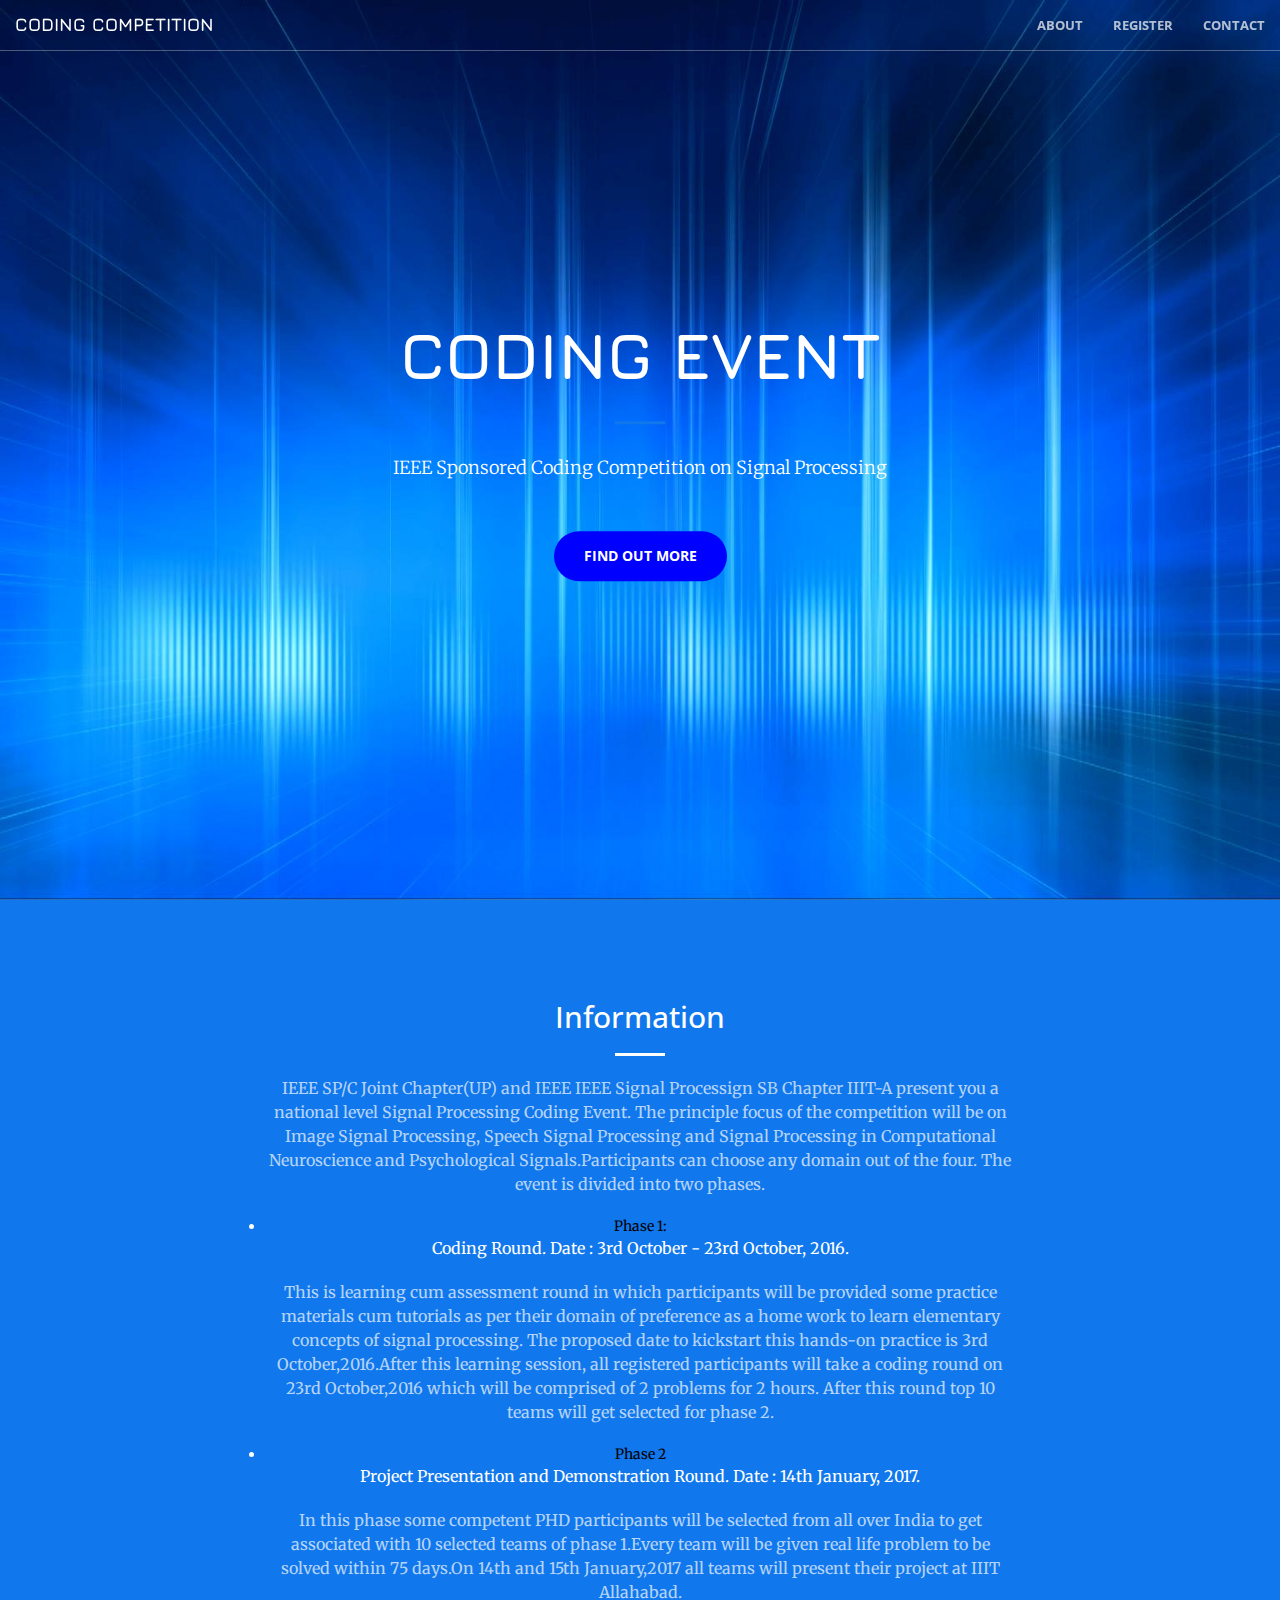
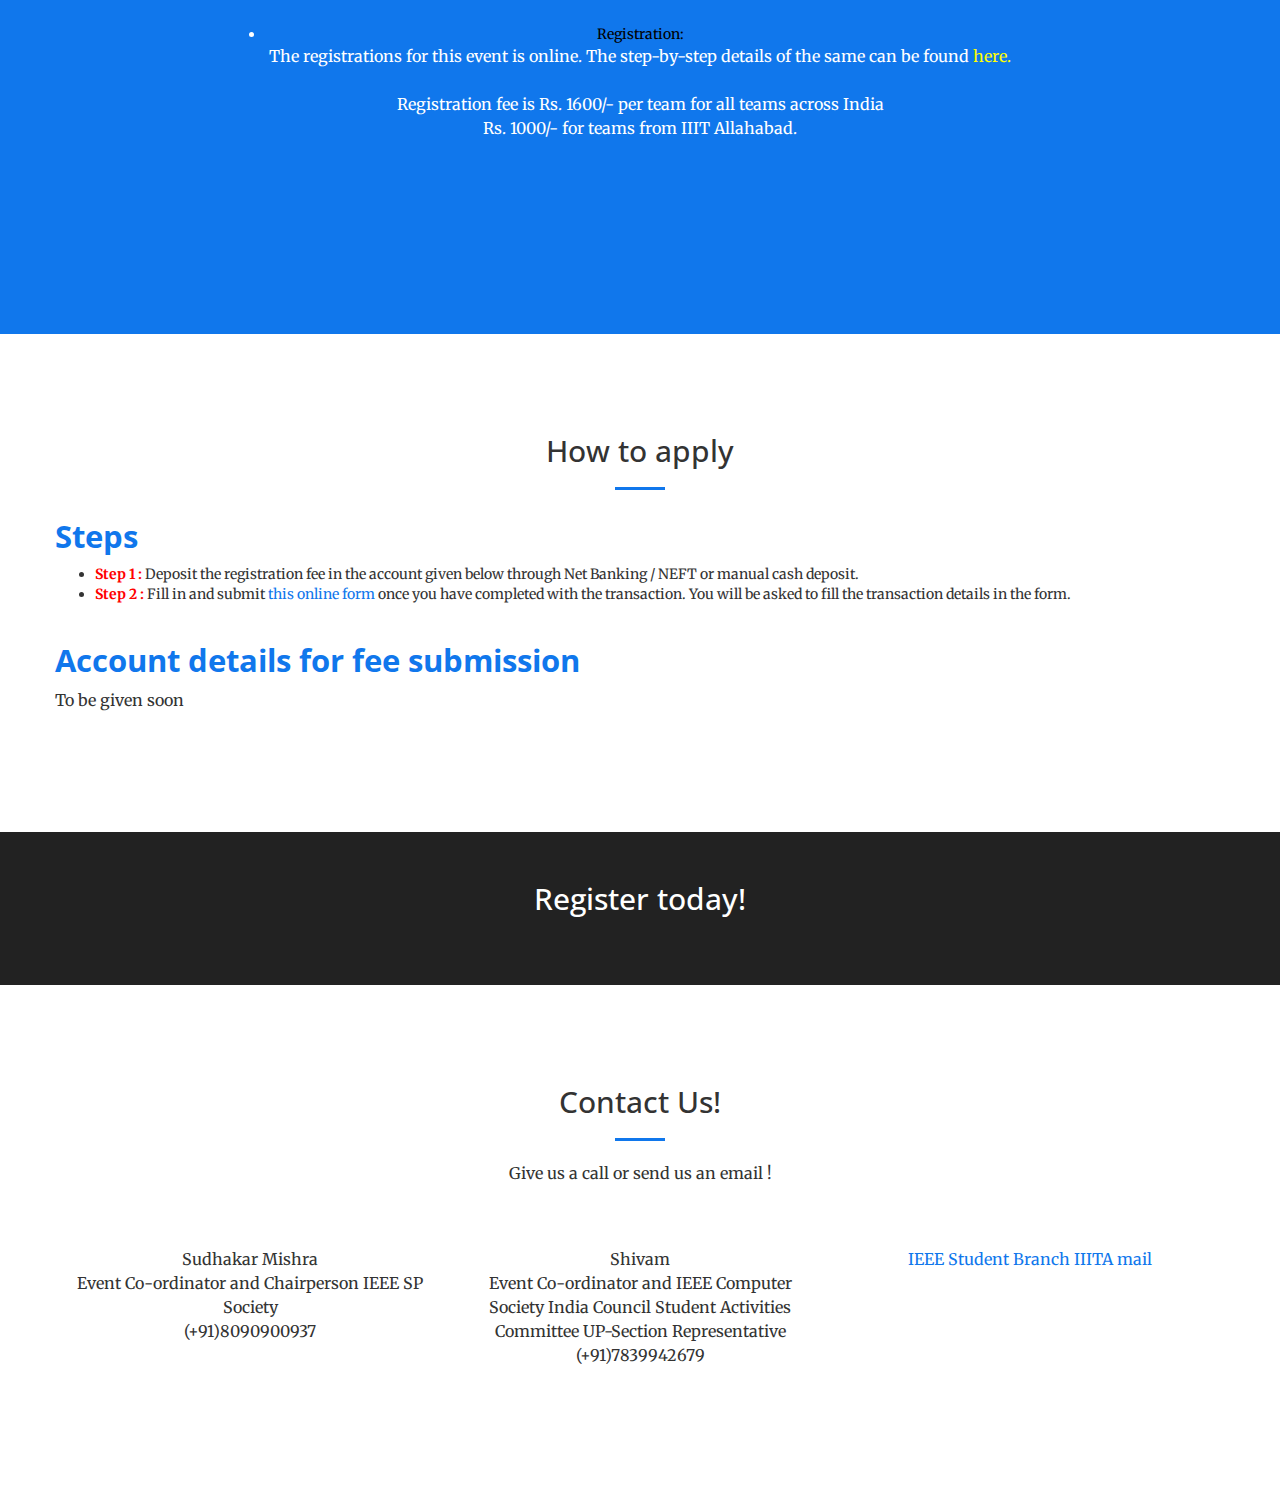
<file: Synergy/index.html>
<!DOCTYPE html>
<html lang="en">

<head>

    <meta charset="utf-8">
    <meta http-equiv="X-UA-Compatible" content="IE=edge">
    <meta name="viewport" content="width=device-width, initial-scale=1">
    <meta name="description" content="">
    <meta name="author" content="">

    <title>IEEE SPC Coding Event</title>

    <!-- Bootstrap Core CSS -->
    <link rel="stylesheet" href="css/bootstrap.min.css" type="text/css">

    <!-- Custom Fonts -->
    <link href='https://fonts.googleapis.com/css?family=Open+Sans:300italic,400italic,600italic,700italic,800italic,400,300,600,700,800' rel='stylesheet' type='text/css'>
    <link href='https://fonts.googleapis.com/css?family=Merriweather:400,300,300italic,400italic,700,700italic,900,900italic' rel='stylesheet' type='text/css'>
    <link rel="stylesheet" href="font-awesome/css/font-awesome.min.css" type="text/css">
    <link href='https://fonts.googleapis.com/css?family=Jura:500' rel='stylesheet' type='text/css'>

    <!-- Plugin CSS -->
    <link rel="stylesheet" href="css/magnific-popup.css" type="text/css">

    <!-- Custom CSS -->
    <link rel="stylesheet" href="css/creative.css" type="text/css">

   

</head>

<body id="page-top">

    <nav id="mainNav" class="navbar navbar-default navbar-fixed-top">
        <div class="container-fluid">
            
            <div class="navbar-header">
                <button type="button" class="navbar-toggle collapsed" data-toggle="collapse" data-target="#bs-example-navbar-collapse-1">
                    <span class="sr-only">Toggle navigation</span>
                    <span class="icon-bar"></span>
                    <span class="icon-bar"></span>
                    <span class="icon-bar"></span>
                </button>
                <a class="navbar-brand page-scroll" href="#page-top" style="font-family:'Jura',sans-serif;">Coding Competition</a>
            </div>

            <!-- Collect the nav links, forms, and other content for toggling -->
            <div class="collapse navbar-collapse" id="bs-example-navbar-collapse-1">
                <ul class="nav navbar-nav navbar-right">
                    <li>
                        <a class="page-scroll" href="#about">About</a>
                    </li>
                   <!-- <li>
                        <a class="page-scroll" href="#portfolio">Gallery</a>
                    </li>-->
                    <li>
                        <a class="page-scroll" href="#services">Register</a>
                    </li>

                    <li>
                        <a class="page-scroll" href="#contact">Contact</a>
                    </li>

                </ul>
            </div>
            <!-- /.navbar-collapse -->
        </div>
        <!-- /.container-fluid -->
    </nav>

    <header>
        <div class="header-content">
            <div class="header-content-inner">
                <h1 style="font-family:'Jura',sans-serif;">Coding Event</h1>
                <hr>
                <p style="color:white">IEEE Sponsored Coding Competition on Signal Processing</p>
                <a href="#about" class="btn btn-primary btn-xl page-scroll" style="background-color:#0000ff	;">Find Out More</a>
            </div>
        </div>
    </header>

    <section class="bg-primary" id="about">
        <div class="container">
            <div class="row">
                <div class="col-lg-8 col-lg-offset-2 text-center">
                    <h2 class="section-heading">Information</h2>
                    <hr class="light">
                    <p class="text-faded">IEEE SP/C Joint Chapter(UP) and IEEE IEEE Signal Processign SB Chapter IIIT-A present you a national level Signal Processing Coding Event. The principle focus of the competition will be on Image Signal Processing, Speech Signal Processing and Signal Processing in Computational Neuroscience and Psychological Signals.Participants can choose any domain out of the four. The event is divided into two phases. 
                      
                      <li><font color="black">Phase 1:</font>
                    <p>Coding Round. Date : 3rd October - 23rd October, 2016. <p class="text-faded">This is learning cum assessment round in which participants will be provided some practice materials cum tutorials as per their domain of preference as a home work to learn elementary concepts of signal processing. The proposed date to kickstart this hands-on practice is 3rd October,2016.After this learning session, all registered participants will take a coding round on 23rd October,2016 which will be comprised of 2 problems for 2 hours. After this round top 10 teams will get selected for phase 2. </p>
					<li><font color="black">Phase 2</font><p>Project Presentation and Demonstration Round. Date : 14th January, 2017.</p>
<p class="text-faded">In this phase some competent PHD participants will be selected from all over India to get associated with 10 selected teams of phase 1.Every team will be given real life problem to be solved within 75 days.On 14th and 15th January,2017 all teams will present their project at IIIT Allahabad. </p></li>
         
 <li><font color="black">Registration:</font><p>The registrations for this event is online. The step-by-step details of the same can be found <a class="page-scroll" href="#services" style="color:yellow"> here.</a> <br/><br/>Registration fee is Rs. 1600/- per team for all teams across India<br/> Rs. 1000/- for teams from IIIT Allahabad. <br/><br/>
          </p></li> </p>
                    <a href="#services" class="page-scroll btn btn-default btn-xl sr-button">Register now!!</a>
                </div>
            </div>
        </div>
    </section>




<!-- <section class="no-padding" id="portfolio">
        <div class="container-fluid">
            <div class="row no-gutter popup-gallery">
                <div class="col-lg-4 col-sm-6">
                    <a href="img/portfolio/fullsize/1.jpg" class="portfolio-box">
                        <img src="img/portfolio/thumbnails/1.jpg" class="img-responsive" alt="">
                        <div class="portfolio-box-caption">
                            <div class="portfolio-box-caption-content">
                                <div class="project-category text-faded">
					IEEE SB
                                </div>
                                <div class="project-name">
                                    
                                </div>
                            </div>
                        </div>
                    </a>
                </div>
                <div class="col-lg-4 col-sm-6">
                    <a href="img/portfolio/fullsize/2.jpg" class="portfolio-box">
                        <img src="img/portfolio/thumbnails/2.jpg" class="img-responsive" alt="">
                        <div class="portfolio-box-caption">
                            <div class="portfolio-box-caption-content">
                                <div class="project-category text-faded">
                                   IEEE SB
                                </div>
                                <div class="project-name">
                                    
                                </div>
                            </div>
                        </div>
                    </a>
                </div>
                <div class="col-lg-4 col-sm-6">
                    <a href="img/portfolio/fullsize/3.jpg" class="portfolio-box">
                        <img src="img/portfolio/thumbnails/3.jpg" class="img-responsive" alt="">
                        <div class="portfolio-box-caption">
                            <div class="portfolio-box-caption-content">
                                <div class="project-category text-faded">
                                    IEEE SB
                                </div>
                                <div class="project-name">
                                    
                                </div>
                            </div>
                        </div>
                    </a>
                </div>
                <div class="col-lg-4 col-sm-6">
                    <a href="img/portfolio/fullsize/4.jpg" class="portfolio-box">
                        <img src="img/portfolio/thumbnails/4.jpg" class="img-responsive" alt="">
                        <div class="portfolio-box-caption">
                            <div class="portfolio-box-caption-content">
                                <div class="project-category text-faded">
                                    IEEE SB
                                </div>
                                <div class="project-name">
                                   
                                </div>
                            </div>
                        </div>
                    </a>
                </div>
                <div class="col-lg-4 col-sm-6">
                    <a href="img/portfolio/fullsize/5.jpg" class="portfolio-box">
                        <img src="img/portfolio/thumbnails/5.jpg" class="img-responsive" alt="">
                        <div class="portfolio-box-caption">
                            <div class="portfolio-box-caption-content">
                                <div class="project-category text-faded">
IEEE SB
                                </div>
                                <div class="project-name">
                                    
                                </div>
                            </div>
                        </div>
                    </a>
                </div>
                <div class="col-lg-4 col-sm-6">
                    <a href="img/portfolio/fullsize/6.jpg" class="portfolio-box">
                        <img src="img/portfolio/thumbnails/6.jpg" class="img-responsive" alt="">
                        <div class="portfolio-box-caption">
                            <div class="portfolio-box-caption-content">
                                <div class="project-category text-faded">
                                    IEEE SB
                                </div>
                                <div class="project-name">
                                  
                                </div>
                            </div>
                        </div>
                    </a>
                </div>
            </div>
        </div>
    </section>

-->



    <section id="services">
        <div class="container">
            <div class="row">
                <div class="col-lg-12 text-center">
                    <h2 class="section-heading">How to apply</h2>
                    <hr class="primary">
                </div>
            </div>
        </div>
        <div class="container">


<div class="row">

    <div>
         <h5 style="color:#1077ec; font-size:2.2em;"><b>Steps</b></b></b></h5>
         <ul>
            <li><font color="red"><b>Step 1 :</b></font> Deposit the registration fee in the account given below through Net Banking / NEFT or manual cash deposit.</li>
            <li><font color="red"><b>Step 2 : </b></font>Fill in and submit <a href="" target="_blank">this online form </a>once you have completed with the transaction. You will be asked to fill the transaction details in the form.</li>
         </ul>
    </div>
    <br/>
  <div>
        <h5 style="color:#1077ec; font-size:2.2em;"><b>Account details for fee submission</b></b></b></h5>

            <p>
           To be given soon</p>


            
    </div>

</div>



        </div>
    </section>


    <aside class="bg-dark">
        <div class="container text-center">
            <div class="call-to-action">
                <h2>Register today!</h2>

            </div>
        </div>
    </aside>

    <section id="contact">
        <div class="container">
            <div class="row">
                <div class="col-lg-8 col-lg-offset-2 text-center">
                    <h2 class="section-heading">Contact Us!</h2>
                    <hr class="primary">
                    <p> Give us a call or send us an email !</p>
                </div>
                <div class="col-lg-4  text-center">
                    <i class="fa fa-phone fa-3x sr-contact"></i>
                    <p>
                    Sudhakar Mishra</br>
                    Event Co-ordinator and Chairperson IEEE SP Society </br>
                   (+91)8090900937</p>
                </div>
                <div class="col-lg-4 text-center">
                    <i class="fa fa-phone fa-3x sr-contact"></i>
                    <p>
                    Shivam</br>
                     Event Co-ordinator and IEEE Computer Society India Council Student Activities Committee UP-Section Representative</br>
                    (+91)7839942679</p>
                </div>
                <div class="col-lg-4 text-center">
                    <i class="fa fa-envelope-o fa-3x sr-contact"></i>
                    <p><a href="mailto:ieee.sb@iiita.ac.in ">IEEE Student Branch IIITA mail</a></p>
                </div>
            </div>
        </div>
    </section>

    <!-- jQuery -->
    <script src="js/jquery.js"></script>

    <!-- Bootstrap Core JavaScript -->
    <script src="js/bootstrap.min.js"></script>

    <!-- Plugin JavaScript -->
    <script src="js/scrollreveal.min.js"></script>
    <script src="js/jquery.easing.min.js"></script>
    <script src="js/jquery.fittext.js"></script>
    <script src="js/jquery.magnific-popup.min.js"></script>

    <!-- Custom Theme JavaScript -->
    <script src="js/creative.js"></script>

</body>

</html>
</file>
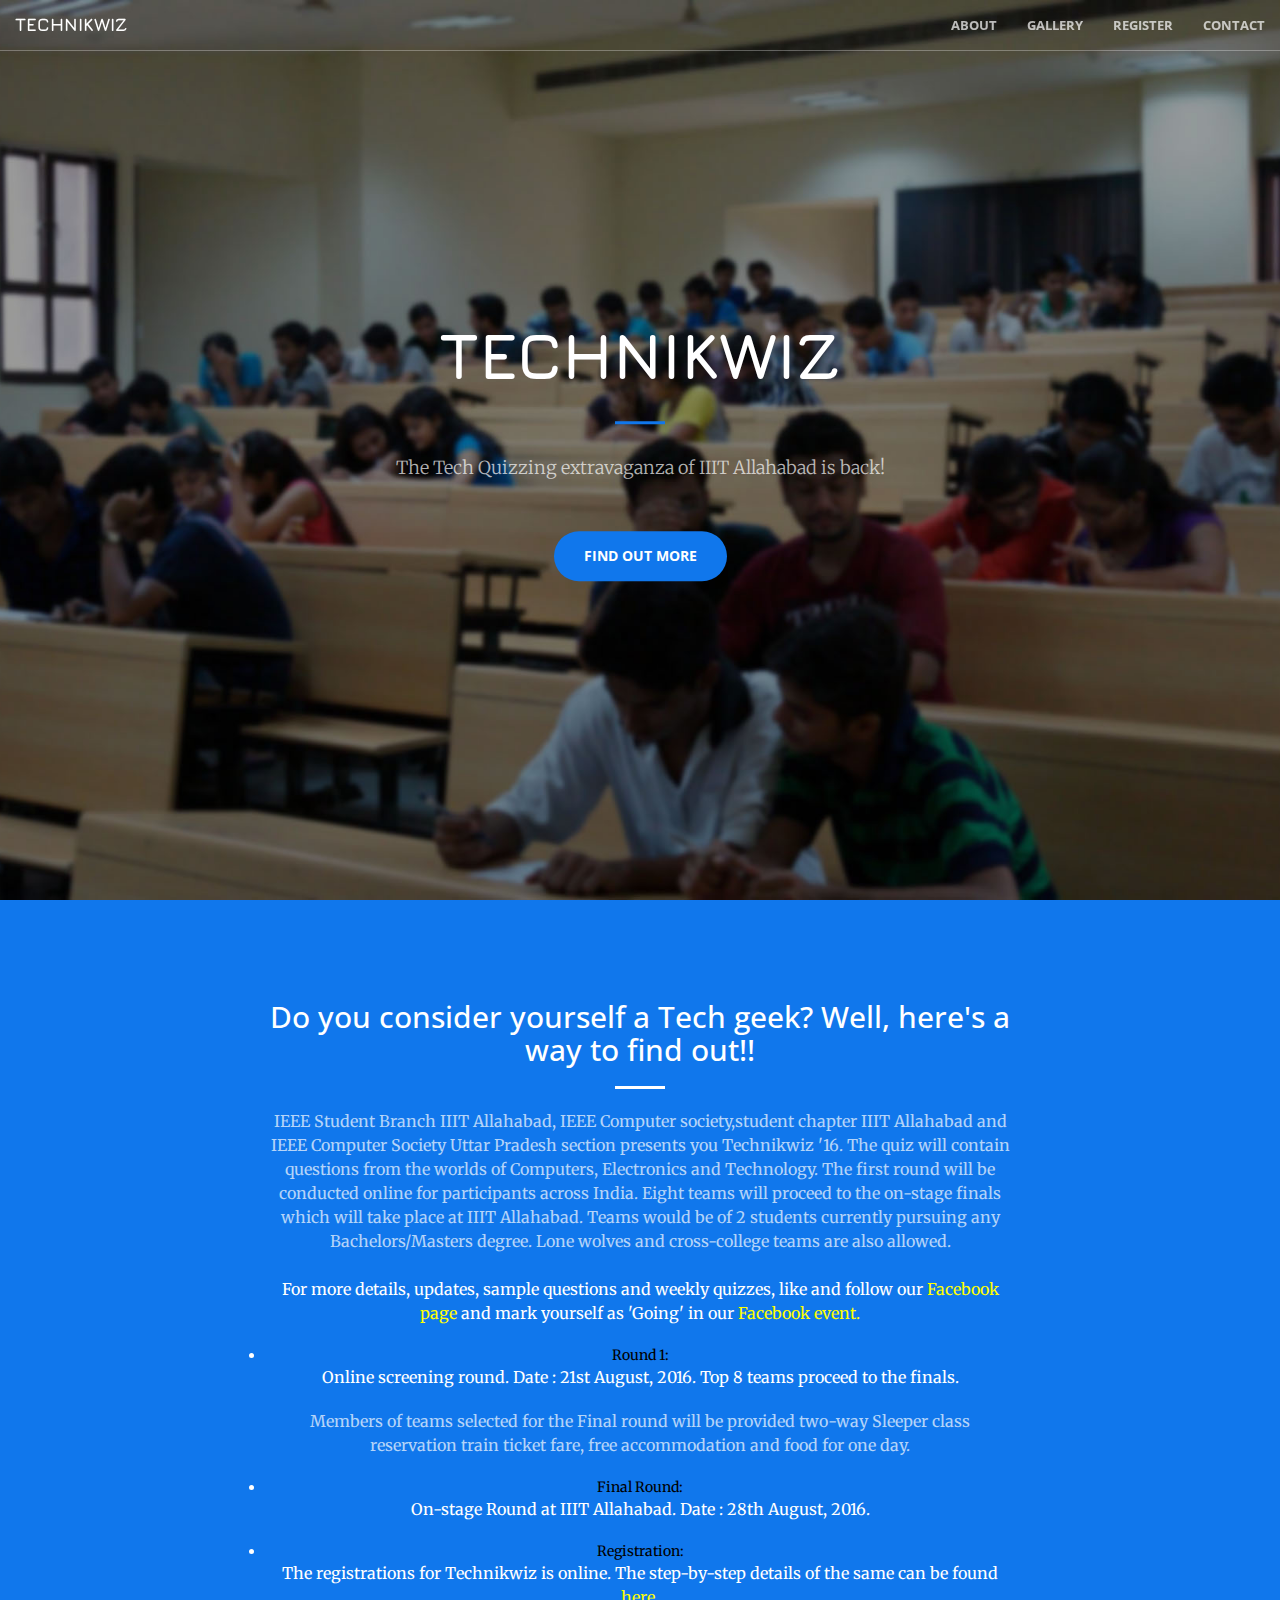
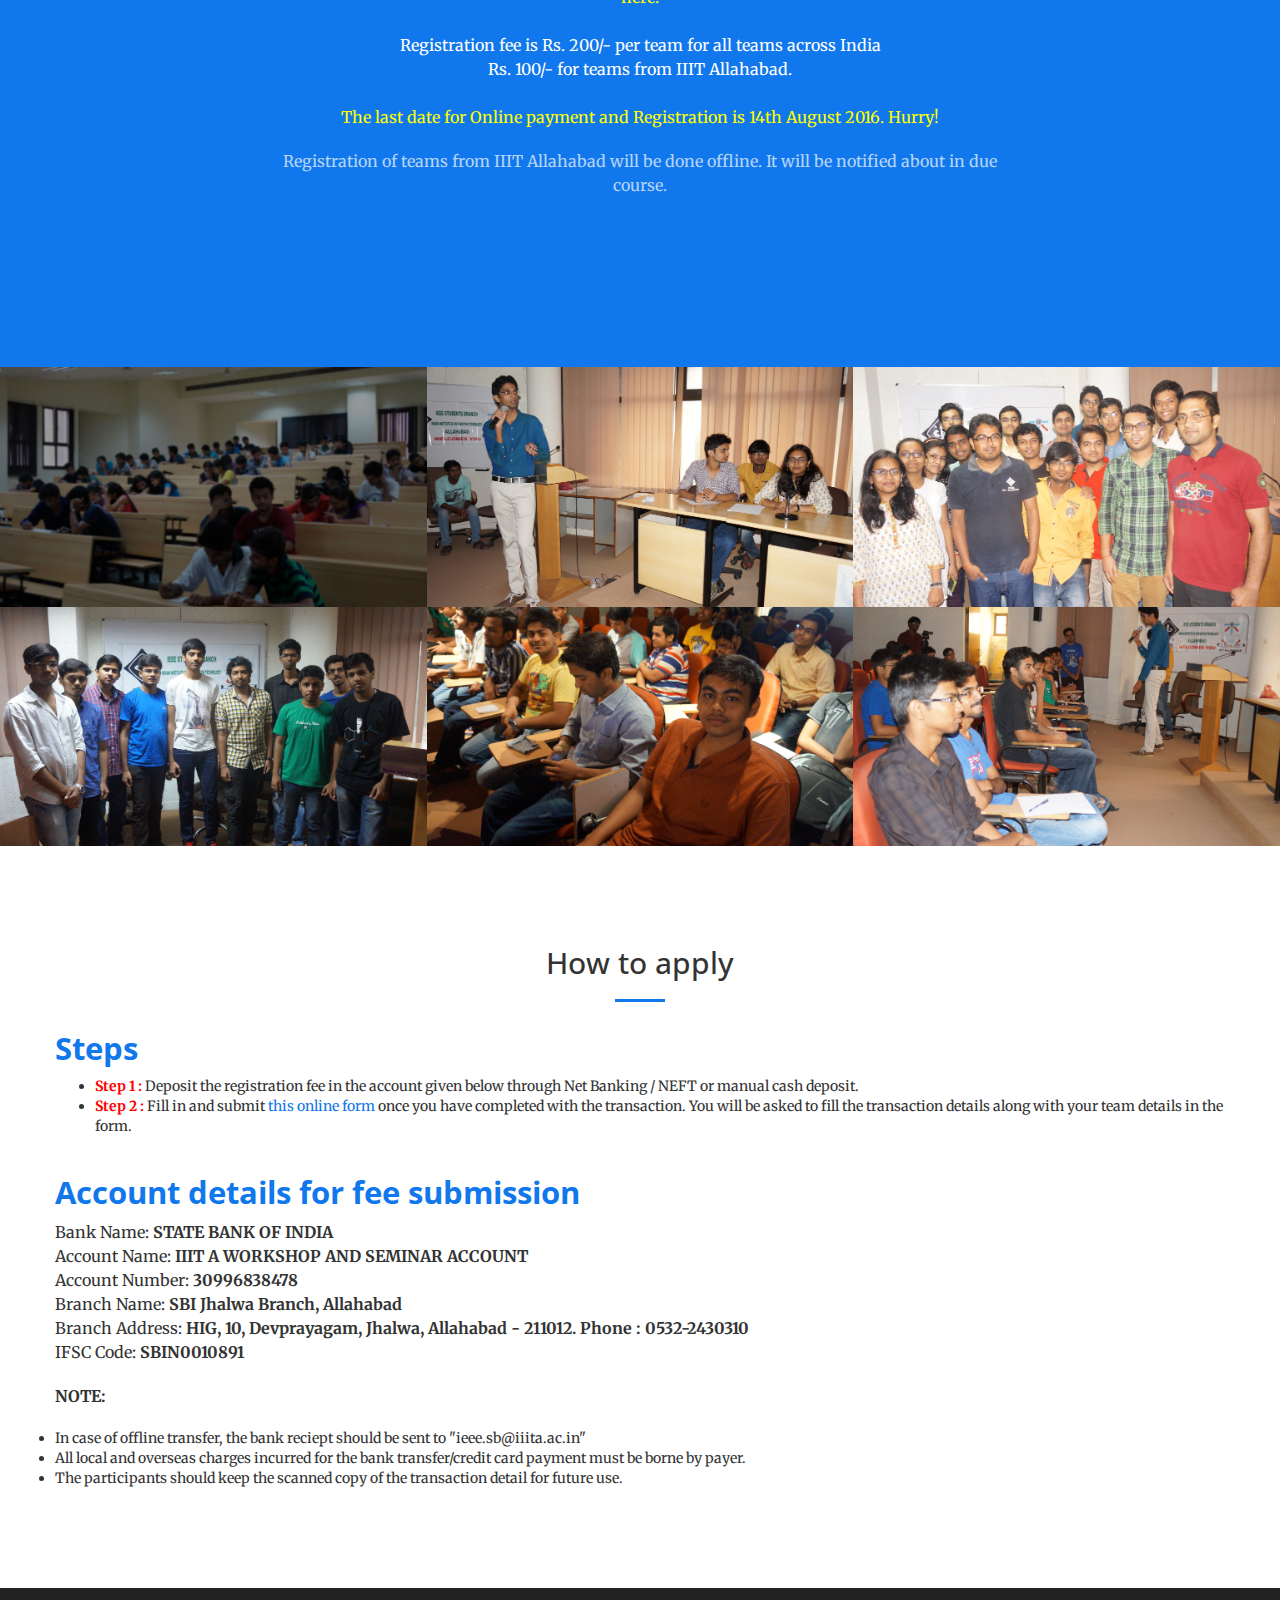
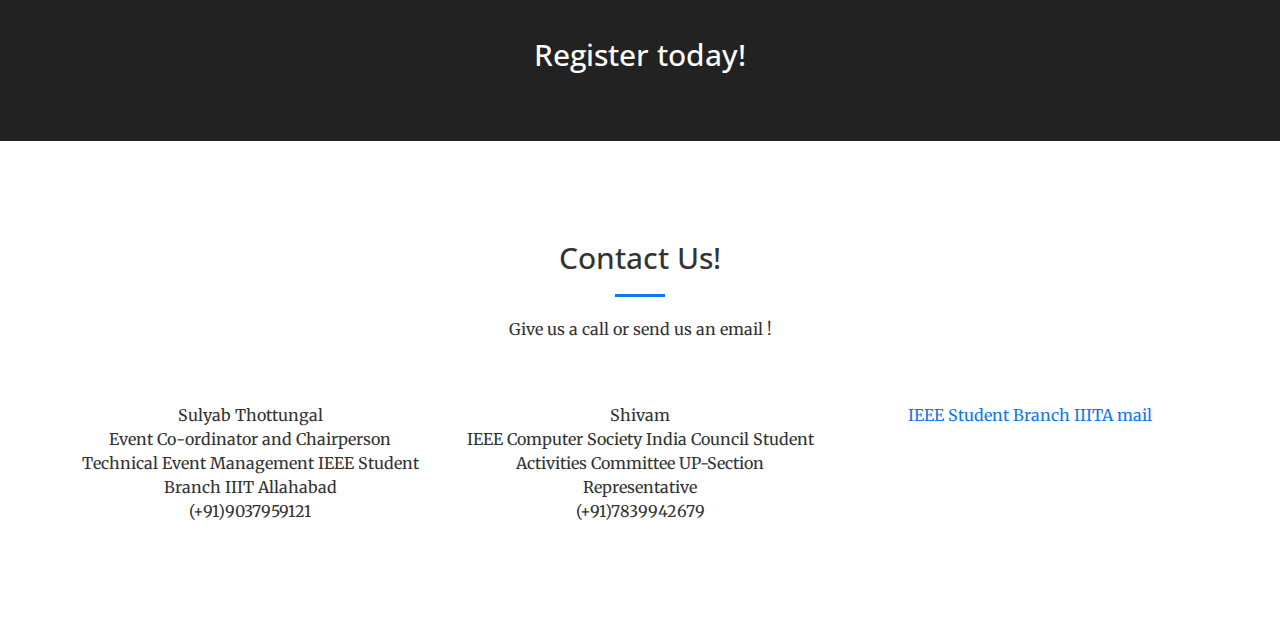
<file: IEEE/Technikwiz2016/index.html>
<!DOCTYPE html>
<html lang="en">

<head>

    <meta charset="utf-8">
    <meta http-equiv="X-UA-Compatible" content="IE=edge">
    <meta name="viewport" content="width=device-width, initial-scale=1">
    <meta name="description" content="">
    <meta name="author" content="">

    <title>Technikwiz '16</title>

    <!-- Bootstrap Core CSS -->
    <link rel="stylesheet" href="css/bootstrap.min.css" type="text/css">

    <!-- Custom Fonts -->
    <link href='https://fonts.googleapis.com/css?family=Open+Sans:300italic,400italic,600italic,700italic,800italic,400,300,600,700,800' rel='stylesheet' type='text/css'>
    <link href='https://fonts.googleapis.com/css?family=Merriweather:400,300,300italic,400italic,700,700italic,900,900italic' rel='stylesheet' type='text/css'>
    <link rel="stylesheet" href="font-awesome/css/font-awesome.min.css" type="text/css">
    <link href='https://fonts.googleapis.com/css?family=Jura:500' rel='stylesheet' type='text/css'>

    <!-- Plugin CSS -->
    <link rel="stylesheet" href="css/magnific-popup.css" type="text/css">

    <!-- Custom CSS -->
    <link rel="stylesheet" href="css/creative.css" type="text/css">

    <!-- HTML5 Shim and Respond.js IE8 support of HTML5 elements and media queries -->
    <!-- WARNING: Respond.js doesn't work if you view the page via file:// -->
    <!--[if lt IE 9]>
        <script src="https://oss.maxcdn.com/libs/html5shiv/3.7.0/html5shiv.js"></script>
        <script src="https://oss.maxcdn.com/libs/respond.js/1.4.2/respond.min.js"></script>
    <![endif]-->

</head>

<body id="page-top">

    <nav id="mainNav" class="navbar navbar-default navbar-fixed-top">
        <div class="container-fluid">
            <!-- Brand and toggle get grouped for better mobile display -->
            <div class="navbar-header">
                <button type="button" class="navbar-toggle collapsed" data-toggle="collapse" data-target="#bs-example-navbar-collapse-1">
                    <span class="sr-only">Toggle navigation</span>
                    <span class="icon-bar"></span>
                    <span class="icon-bar"></span>
                    <span class="icon-bar"></span>
                </button>
                <a class="navbar-brand page-scroll" href="#page-top" style="font-family:'Jura',sans-serif;">Technikwiz</a>
            </div>

            <!-- Collect the nav links, forms, and other content for toggling -->
            <div class="collapse navbar-collapse" id="bs-example-navbar-collapse-1">
                <ul class="nav navbar-nav navbar-right">
                    <li>
                        <a class="page-scroll" href="#about">About</a>
                    </li>
                    <li>
                        <a class="page-scroll" href="#portfolio">Gallery</a>
                    </li>
                    <li>
                        <a class="page-scroll" href="#services">Register</a>
                    </li>

                    <li>
                        <a class="page-scroll" href="#contact">Contact</a>
                    </li>

                </ul>
            </div>
            <!-- /.navbar-collapse -->
        </div>
        <!-- /.container-fluid -->
    </nav>

    <header>
        <div class="header-content">
            <div class="header-content-inner">
                <h1 style="font-family:'Jura',sans-serif;">Technikwiz</h1>
                <hr>
                <p>The Tech Quizzing extravaganza of IIIT Allahabad is back!</p>
                <a href="#about" class="btn btn-primary btn-xl page-scroll">Find Out More</a>
            </div>
        </div>
    </header>

    <section class="bg-primary" id="about">
        <div class="container">
            <div class="row">
                <div class="col-lg-8 col-lg-offset-2 text-center">
                    <h2 class="section-heading">Do you consider yourself a Tech geek? Well, here's a way to find out!!</h2>
                    <hr class="light">
                    <p class="text-faded">IEEE Student Branch IIIT Allahabad, IEEE Computer society,student chapter IIIT Allahabad and IEEE Computer Society Uttar Pradesh section presents you Technikwiz '16. The quiz will contain questions from the worlds of Computers, Electronics and Technology. The first round will be conducted online for participants across India. Eight teams will proceed to the on-stage finals which will take place at IIIT Allahabad. Teams would be of 2 students currently pursuing any Bachelors/Masters degree. Lone wolves and cross-college teams are also allowed.
                      <br/><br/><font color="white">For more details, updates, sample questions and weekly quizzes, like and follow our <a href = "https://www.facebook.com/technikwiz/" target="_blank" style="color:yellow">Facebook page</a> and mark yourself as 'Going' in our <a href="https://www.facebook.com/events/632667963560018" target="_blank" style="color:yellow">Facebook event.</a></font>
                      <li><font color="black">Round 1:</font>
                    <p>Online screening round. Date : 21st August, 2016. Top 8 teams proceed to the finals.<p class="text-faded">Members of teams selected for the Final round will be provided two-way Sleeper class reservation train ticket fare, free accommodation and food for one day.</p>
					<li><font color="black">Final Round:</font><p>On-stage Round at IIIT Allahabad. Date : 28th August, 2016.</p></li>
          <li><font color="black">Registration:</font><p>The registrations for Technikwiz is online. The step-by-step details of the same can be found <a class="page-scroll" href="#services" style="color:yellow"> here.</a> <br/><br/>Registration fee is Rs. 200/- per team for all teams across India<br/> Rs. 100/- for teams from IIIT Allahabad. <br/><br/><font color="yellow">The last date for Online payment and Registration is 14th August 2016. Hurry!</font></p></li><p class="text-faded"> Registration of teams from IIIT Allahabad will be done offline. It will be notified about in due course.
          </p></li> </p>
                    <a href="#services" class="page-scroll btn btn-default btn-xl sr-button">Register now!!</a>
                </div>
            </div>
        </div>
    </section>




 <section class="no-padding" id="portfolio">
        <div class="container-fluid">
            <div class="row no-gutter popup-gallery">
                <div class="col-lg-4 col-sm-6">
                    <a href="img/portfolio/fullsize/1.jpg" class="portfolio-box">
                        <img src="img/portfolio/thumbnails/1.jpg" class="img-responsive" alt="">
                        <div class="portfolio-box-caption">
                            <div class="portfolio-box-caption-content">
                                <div class="project-category text-faded">
                                   Technikwiz
                                </div>
                                <div class="project-name">
                                    2015
                                </div>
                            </div>
                        </div>
                    </a>
                </div>
                <div class="col-lg-4 col-sm-6">
                    <a href="img/portfolio/fullsize/2.jpg" class="portfolio-box">
                        <img src="img/portfolio/thumbnails/2.jpg" class="img-responsive" alt="">
                        <div class="portfolio-box-caption">
                            <div class="portfolio-box-caption-content">
                                <div class="project-category text-faded">
                                    Technikwiz
                                </div>
                                <div class="project-name">
                                    2015
                                </div>
                            </div>
                        </div>
                    </a>
                </div>
                <div class="col-lg-4 col-sm-6">
                    <a href="img/portfolio/fullsize/3.jpg" class="portfolio-box">
                        <img src="img/portfolio/thumbnails/3.jpg" class="img-responsive" alt="">
                        <div class="portfolio-box-caption">
                            <div class="portfolio-box-caption-content">
                                <div class="project-category text-faded">
                                    Technikwiz
                                </div>
                                <div class="project-name">
                                    2015
                                </div>
                            </div>
                        </div>
                    </a>
                </div>
                <div class="col-lg-4 col-sm-6">
                    <a href="img/portfolio/fullsize/4.jpg" class="portfolio-box">
                        <img src="img/portfolio/thumbnails/4.jpg" class="img-responsive" alt="">
                        <div class="portfolio-box-caption">
                            <div class="portfolio-box-caption-content">
                                <div class="project-category text-faded">
                                    Technikwiz
                                </div>
                                <div class="project-name">
                                   2015
                                </div>
                            </div>
                        </div>
                    </a>
                </div>
                <div class="col-lg-4 col-sm-6">
                    <a href="img/portfolio/fullsize/5.jpg" class="portfolio-box">
                        <img src="img/portfolio/thumbnails/5.jpg" class="img-responsive" alt="">
                        <div class="portfolio-box-caption">
                            <div class="portfolio-box-caption-content">
                                <div class="project-category text-faded">
                                    Technikwiz
                                </div>
                                <div class="project-name">
                                    2015
                                </div>
                            </div>
                        </div>
                    </a>
                </div>
                <div class="col-lg-4 col-sm-6">
                    <a href="img/portfolio/fullsize/6.jpg" class="portfolio-box">
                        <img src="img/portfolio/thumbnails/6.jpg" class="img-responsive" alt="">
                        <div class="portfolio-box-caption">
                            <div class="portfolio-box-caption-content">
                                <div class="project-category text-faded">
                                    Technikwiz
                                </div>
                                <div class="project-name">
                                   2015
                                </div>
                            </div>
                        </div>
                    </a>
                </div>
            </div>
        </div>
    </section>





    <section id="services">
        <div class="container">
            <div class="row">
                <div class="col-lg-12 text-center">
                    <h2 class="section-heading">How to apply</h2>
                    <hr class="primary">
                </div>
            </div>
        </div>
        <div class="container">


<div class="row">

    <div>
         <h5 style="color:#1077ec; font-size:2.2em;"><b>Steps</b></b></b></h5>
         <ul>
            <li><font color="red"><b>Step 1 :</b></font> Deposit the registration fee in the account given below through Net Banking / NEFT or manual cash deposit.</li>
            <li><font color="red"><b>Step 2 : </b></font>Fill in and submit <a href="http://goo.gl/forms/akAXrIqcQGz3prvg2" target="_blank">this online form </a>once you have completed with the transaction. You will be asked to fill the transaction details along with your team details in the form.</li>
         </ul>
    </div>
    <br/>
  <div>
        <h5 style="color:#1077ec; font-size:2.2em;"><b>Account details for fee submission</b></b></b></h5>

            <p>
            Bank Name: <b>STATE BANK OF INDIA</b><br/>
            Account Name: <b>IIIT A WORKSHOP AND SEMINAR ACCOUNT</b><br/>
            Account Number: <b>30996838478</b><br/>
            Branch Name: <b>SBI Jhalwa Branch, Allahabad</b><br/>
            Branch Address: <b>HIG, 10, Devprayagam, Jhalwa, Allahabad - 211012. Phone : 0532-2430310</b><br/>
            IFSC Code: <b>SBIN0010891</b></p>


            <div class="textiiit" style="margin-top:10px">
            <p><b>NOTE:</b>
              <li>In case of offline transfer, the bank reciept should be sent to "ieee.sb@iiita.ac.in"</li>
              <li>All local and overseas charges incurred for the bank transfer/credit card payment must be borne by payer.</li>
              <li>The participants should keep the scanned copy of the transaction detail for future use.</li>
            </div>
    </div>

</div>



        </div>
    </section>


    <aside class="bg-dark">
        <div class="container text-center">
            <div class="call-to-action">
                <h2>Register today!</h2>

            </div>
        </div>
    </aside>

    <section id="contact">
        <div class="container">
            <div class="row">
                <div class="col-lg-8 col-lg-offset-2 text-center">
                    <h2 class="section-heading">Contact Us!</h2>
                    <hr class="primary">
                    <p> Give us a call or send us an email !</p>
                </div>
                <div class="col-lg-4  text-center">
                    <i class="fa fa-phone fa-3x sr-contact"></i>
                    <p>
                    Sulyab Thottungal</br>
                    Event Co-ordinator and Chairperson Technical Event Management IEEE Student Branch IIIT Allahabad </br>
                   (+91)9037959121</p>
                </div>
                <div class="col-lg-4 text-center">
                    <i class="fa fa-phone fa-3x sr-contact"></i>
                    <p>
                    Shivam</br>
                     IEEE Computer Society India Council Student Activities Committee UP-Section Representative</br>
                    (+91)7839942679</p>
                </div>
                <div class="col-lg-4 text-center">
                    <i class="fa fa-envelope-o fa-3x sr-contact"></i>
                    <p><a href="mailto:ieee.sb@iiita.ac.in ">IEEE Student Branch IIITA mail</a></p>
                </div>
            </div>
        </div>
    </section>

    <!-- jQuery -->
    <script src="js/jquery.js"></script>

    <!-- Bootstrap Core JavaScript -->
    <script src="js/bootstrap.min.js"></script>

    <!-- Plugin JavaScript -->
    <script src="js/scrollreveal.min.js"></script>
    <script src="js/jquery.easing.min.js"></script>
    <script src="js/jquery.fittext.js"></script>
    <script src="js/jquery.magnific-popup.min.js"></script>

    <!-- Custom Theme JavaScript -->
    <script src="js/creative.js"></script>

</body>

</html>
</file>
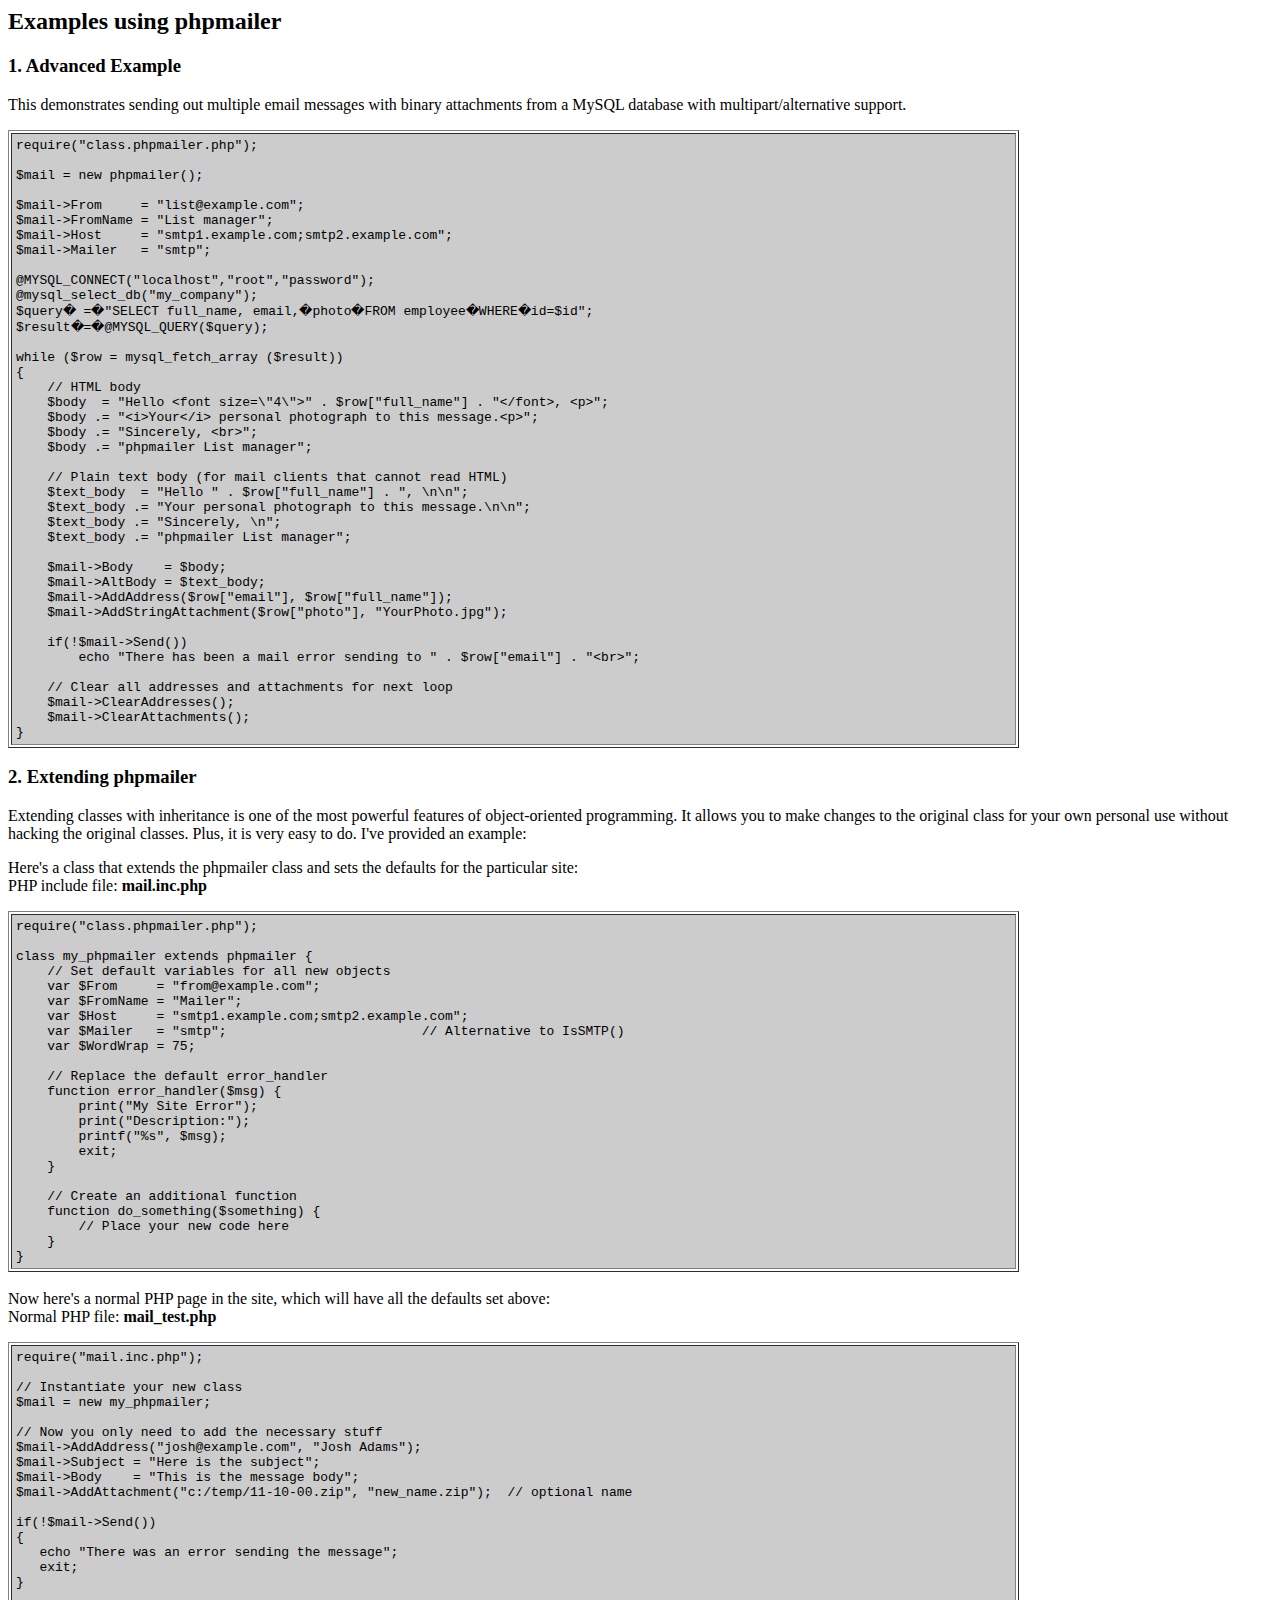
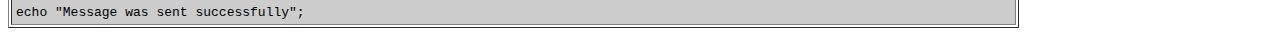
<file: cms/PHP_Mailer/docs/extending.html>
<html>
<head>
<title>Examples using phpmailer</title>
</head>

<body bgcolor="#FFFFFF">

<h2>Examples using phpmailer</h2>

<h3>1. Advanced Example</h3>
<p>

This demonstrates sending out multiple email messages with binary attachments
from a MySQL database with multipart/alternative support.<p>
<table cellpadding="4" border="1" width="80%">
<tr>
<td bgcolor="#CCCCCC">
<pre>
require("class.phpmailer.php");

$mail = new phpmailer();

$mail->From     = "list@example.com";
$mail->FromName = "List manager";
$mail->Host     = "smtp1.example.com;smtp2.example.com";
$mail->Mailer   = "smtp";

@MYSQL_CONNECT("localhost","root","password");
@mysql_select_db("my_company");
$query� =�"SELECT full_name, email,�photo�FROM employee�WHERE�id=$id";
$result�=�@MYSQL_QUERY($query);

while ($row = mysql_fetch_array ($result))
{
    // HTML body
    $body  = "Hello &lt;font size=\"4\"&gt;" . $row["full_name"] . "&lt;/font&gt;, &lt;p&gt;";
    $body .= "&lt;i&gt;Your&lt;/i&gt; personal photograph to this message.&lt;p&gt;";
    $body .= "Sincerely, &lt;br&gt;";
    $body .= "phpmailer List manager";

    // Plain text body (for mail clients that cannot read HTML)
    $text_body  = "Hello " . $row["full_name"] . ", \n\n";
    $text_body .= "Your personal photograph to this message.\n\n";
    $text_body .= "Sincerely, \n";
    $text_body .= "phpmailer List manager";

    $mail->Body    = $body;
    $mail->AltBody = $text_body;
    $mail->AddAddress($row["email"], $row["full_name"]);
    $mail->AddStringAttachment($row["photo"], "YourPhoto.jpg");

    if(!$mail->Send())
        echo "There has been a mail error sending to " . $row["email"] . "&lt;br&gt;";

    // Clear all addresses and attachments for next loop
    $mail->ClearAddresses();
    $mail->ClearAttachments();
}
</pre>
</td>
</tr>
</table>
<p>

<h3>2. Extending phpmailer</h3>
<p>

Extending classes with inheritance is one of the most
powerful features of object-oriented
programming.  It allows you to make changes to the
original class for your
own personal use without hacking the original
classes.  Plus, it is very
easy to do. I've provided an example:

<p>
Here's a class that extends the phpmailer class and sets the defaults
for the particular site:<br>
PHP include file: <b>mail.inc.php</b>
<p>

<table cellpadding="4" border="1" width="80%">
<tr>
<td bgcolor="#CCCCCC">
<pre>
require("class.phpmailer.php");

class my_phpmailer extends phpmailer {
    // Set default variables for all new objects
    var $From     = "from@example.com";
    var $FromName = "Mailer";
    var $Host     = "smtp1.example.com;smtp2.example.com";
    var $Mailer   = "smtp";                         // Alternative to IsSMTP()
    var $WordWrap = 75;

    // Replace the default error_handler
    function error_handler($msg) {
        print("My Site Error");
        print("Description:");
        printf("%s", $msg);
        exit;
    }

    // Create an additional function
    function do_something($something) {
        // Place your new code here
    }
}
</td>
</tr>
</table>
<br>

Now here's a normal PHP page in the site, which will have all the defaults set
above:<br>
Normal PHP file: <b>mail_test.php</b>
<p>

<table cellpadding="4" border="1" width="80%">
<tr>
<td bgcolor="#CCCCCC">
<pre>
require("mail.inc.php");

// Instantiate your new class
$mail = new my_phpmailer;

// Now you only need to add the necessary stuff
$mail->AddAddress("josh@example.com", "Josh Adams");
$mail->Subject = "Here is the subject";
$mail->Body    = "This is the message body";
$mail->AddAttachment("c:/temp/11-10-00.zip", "new_name.zip");  // optional name

if(!$mail->Send())
{
   echo "There was an error sending the message";
   exit;
}

echo "Message was sent successfully";
</pre>
</td>
</tr>
</table>
</p>

</body>
</html>
</file>
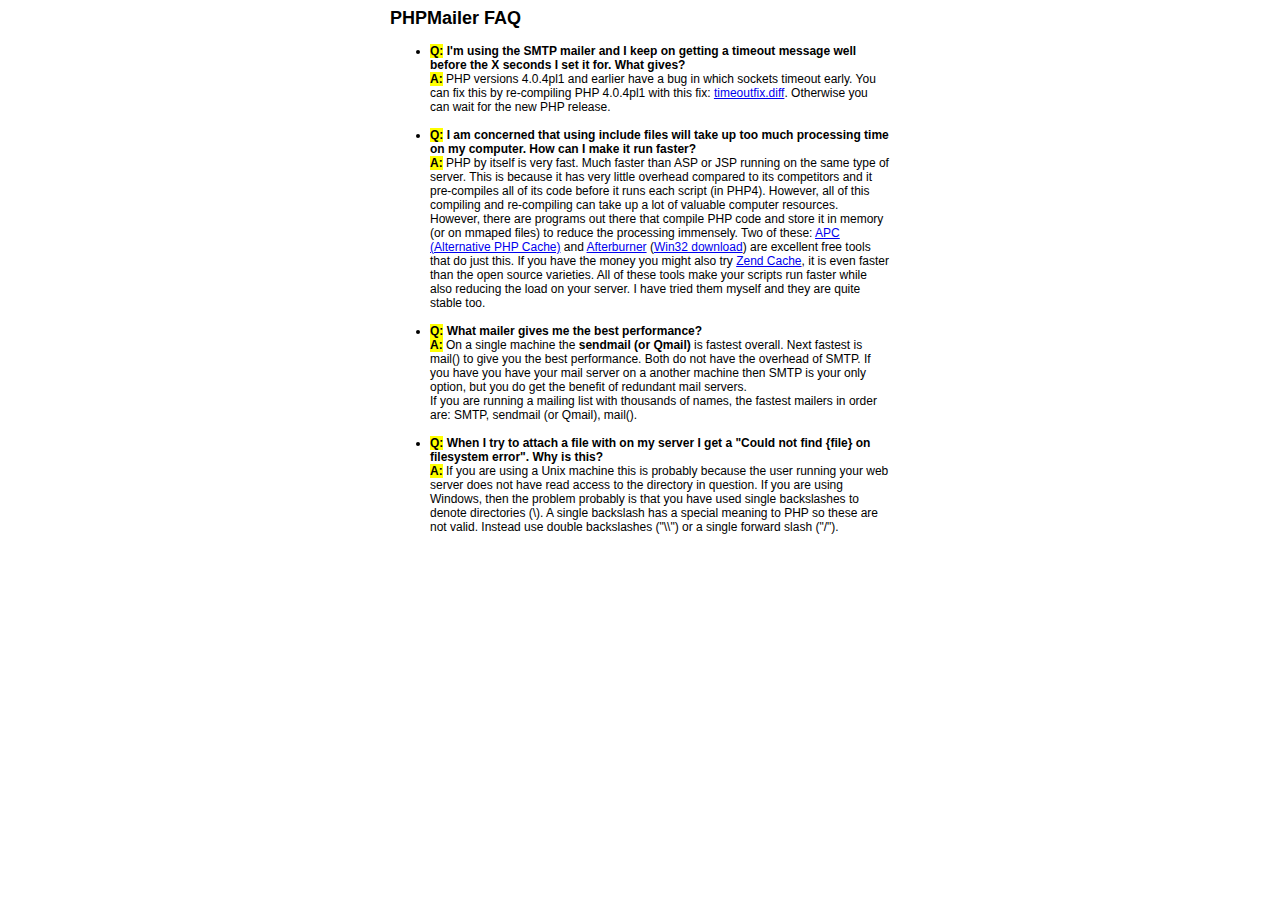
<file: cms/PHP_Mailer/docs/faq.html>
﻿<html>
<head>
<title>PHPMailer FAQ</title>
<style>
body, p {
  font-family: Arial, Helvetica, sans-serif;
  font-size: 12px;
}
div.width {
  width: 500px;
  text-align: left;
}
</style>
</head>
<body bgcolor="#FFFFFF">
<center>
<div class="width">
<h2>PHPMailer FAQ</h2>
<ul>

  <li><b style="background-color: #FFFF00">Q:</b> <b>I&#039;m using the SMTP mailer and I keep on getting a timeout message
  well before the X seconds I set it for.  What gives?</b><br />
  <b style="background-color: #FFFF00">A:</b> PHP versions 4.0.4pl1 and earlier have a bug in which sockets timeout
  early.  You can fix this by re-compiling PHP 4.0.4pl1 with this fix:
  <a href="timeoutfix.diff">timeoutfix.diff</a>. Otherwise you can wait for the new PHP release.<br /><br /></li>

  <li><b style="background-color: #FFFF00">Q:</b> <b>I am concerned that using include files will take up too much
  processing time on my computer.  How can I make it run faster?</b><br />
  <b style="background-color: #FFFF00">A:</b>  PHP by itself is very fast.  Much faster than ASP or JSP running on
  the same type of server.  This is because it has very little overhead compared
  to its competitors and it pre-compiles all of
  its code before it runs each script (in PHP4).  However, all of
  this compiling and re-compiling can take up a lot of valuable
  computer resources.  However, there are programs out there that compile
  PHP code and store it in memory (or on mmaped files) to reduce the
  processing immensely.  Two of these: <a href="http://apc.communityconnect.com">APC
  (Alternative PHP Cache)</a> and <a href="http://bwcache.bware.it/index.htm">Afterburner</a>
  (<a href="http://www.mm4.de/php4win/mod_php4_win32/">Win32 download</a>)
  are excellent free tools that do just this.  If you have the money
  you might also try <a href="http://www.zend.com">Zend Cache</a>, it is
  even faster than the open source varieties.  All of these tools make your
  scripts run faster while also reducing the load on your server. I have tried
  them myself and they are quite stable too.<br /><br /></li>

  <li><b style="background-color: #FFFF00">Q:</b> <b>What mailer gives me the best performance?</b><br />
  <b style="background-color: #FFFF00">A:</b> On a single machine the <b>sendmail (or Qmail)</b> is fastest overall.
  Next fastest is mail() to give you the best performance. Both do not have the overhead of SMTP.
  If you have you have your mail server on a another machine then
  SMTP is your only option, but you do get the benefit of redundant mail servers.<br />
  If you are running a mailing list with thousands of names, the fastest mailers in order are: SMTP, sendmail (or Qmail), mail().<br /><br /></li>

  <li><b style="background-color: #FFFF00">Q:</b> <b>When I try to attach a file with on my server I get a
  "Could not find {file} on filesystem error".  Why is this?</b><br />
  <b style="background-color: #FFFF00">A:</b> If you are using a Unix machine this is probably because the user
  running your web server does not have read access to the directory in question.  If you are using Windows,
  then the problem probably is that you have used single backslashes to denote directories (\).
  A single backslash has a special meaning to PHP so these are not
  valid.  Instead use double backslashes ("\\") or a single forward
  slash ("/").<br /><br /></li>

</ul>

</div>
</center>

</body>
</html>
</file>
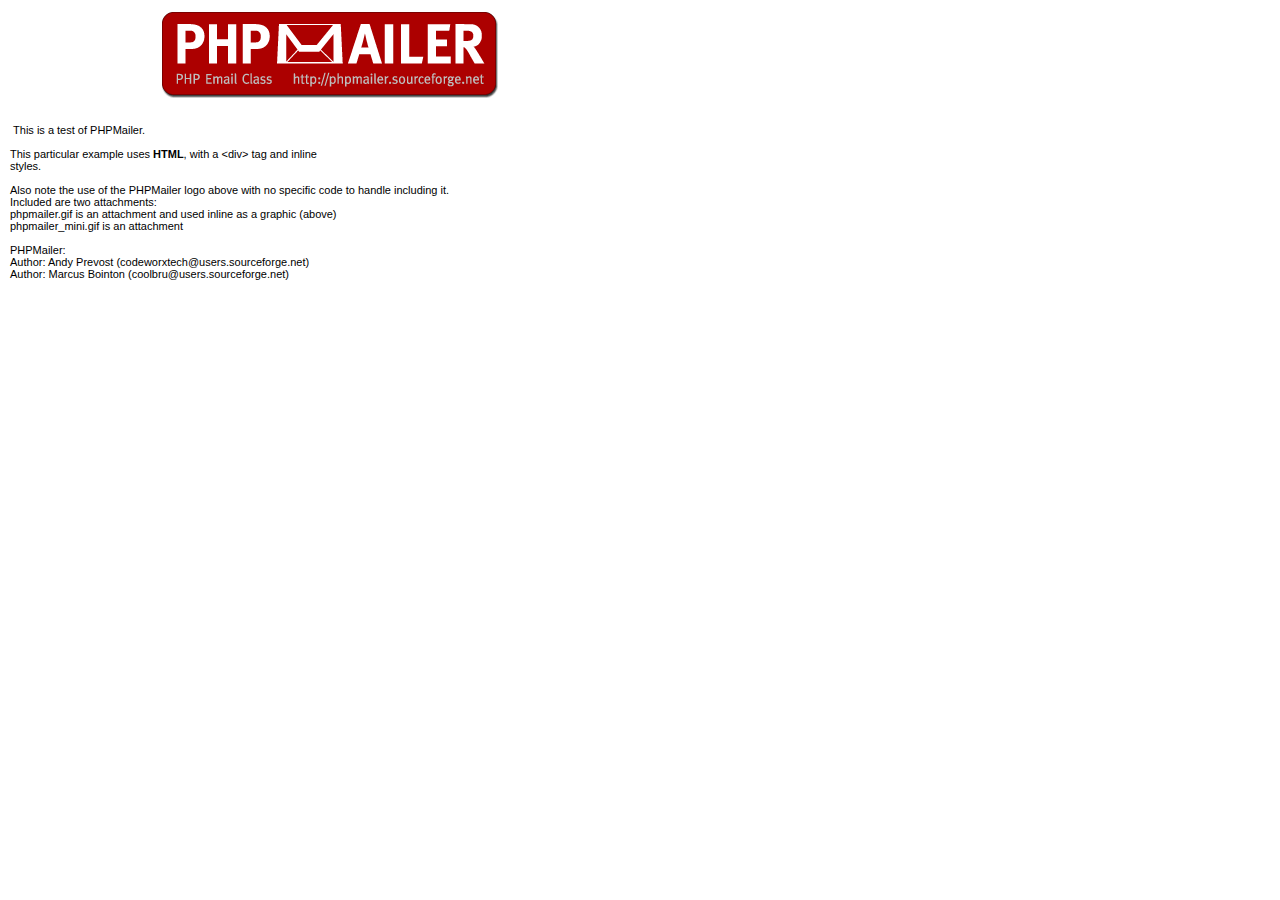
<file: cms/PHP_Mailer/examples/contents.html>
<body style="margin: 10px;">
<div style="width: 640px; font-family: Arial, Helvetica, sans-serif; font-size: 11px;">
<div align="center"><img src="images/phpmailer.gif" style="height: 90px; width: 340px"></div><br>
<br>
&nbsp;This is a test of PHPMailer.<br>
<br>
This particular example uses <strong>HTML</strong>, with a &lt;div&gt; tag and inline<br>
styles.<br>
<br>
Also note the use of the PHPMailer logo above with no specific code to handle
including it.<br />
Included are two attachments:<br />
phpmailer.gif is an attachment and used inline as a graphic (above)<br />
phpmailer_mini.gif is an attachment<br />
<br />
PHPMailer:<br />
Author: Andy Prevost (codeworxtech@users.sourceforge.net)<br />
Author: Marcus Bointon (coolbru@users.sourceforge.net)<br />
</div>
</body>
</file>
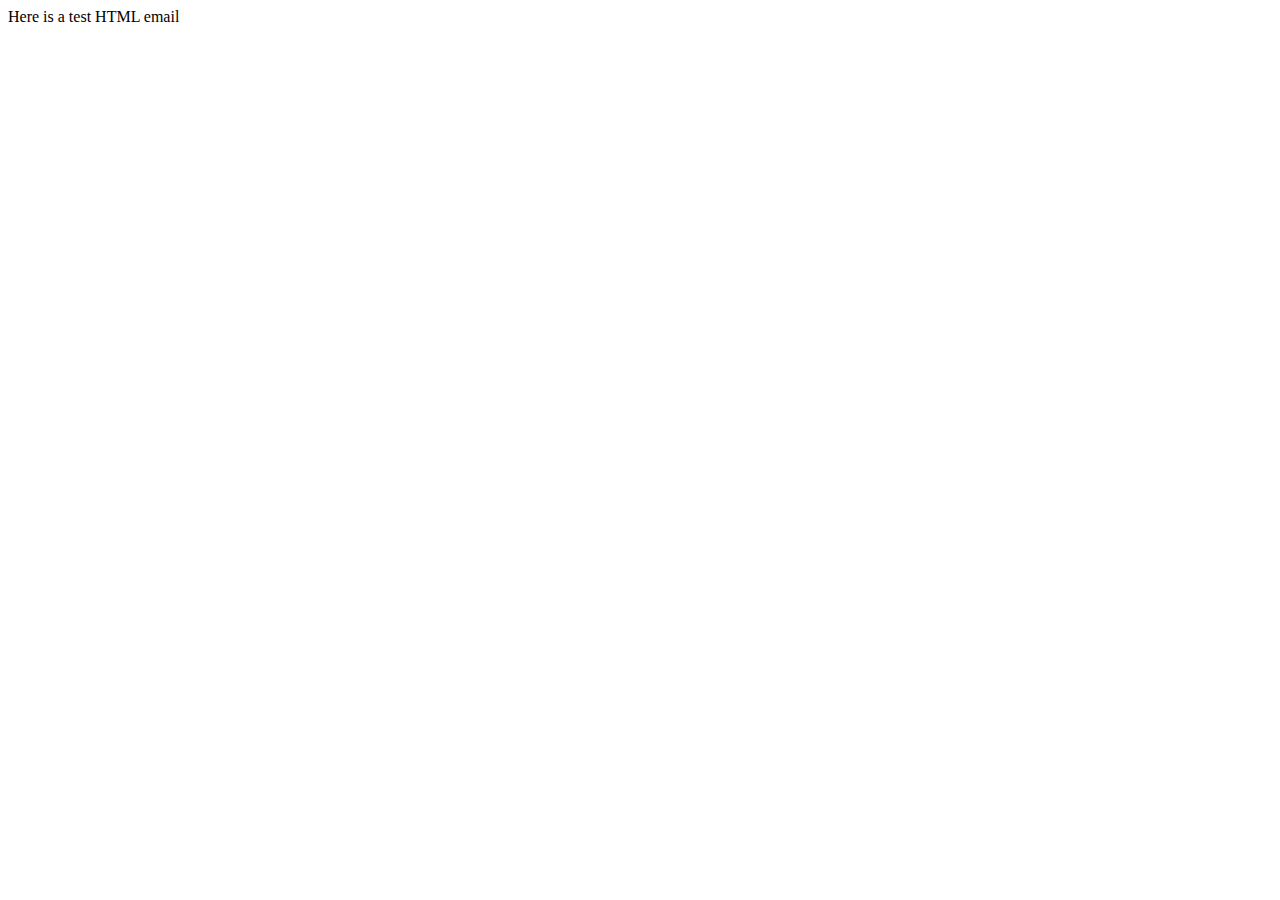
<file: cms/PHP_Mailer/test/contents.html>
<!DOCTYPE HTML PUBLIC "-//W3C//DTD HTML 4.01 Transitional//EN">
<html>
  <head>
    <title>Email test</title>
    <meta http-equiv="Content-Type" content="text/html; charset=UTF-8">
  </head>
  <body>
	<p>Here is a test HTML email</p>
  </body>
</html>
</file>
<file: Synergy/css/creative.css>
/*!
 * Creative v1.0.4 (http://startbootstrap.com/template-overviews/creative)
 * Copyright 2013-2016 Start Bootstrap
 * Licensed under MIT (https://github.com/BlackrockDigital/startbootstrap/blob/gh-pages/LICENSE)
 */

html,
body {
  height: 100%;
  width: 100%;
}
body {
  font-family: 'Merriweather', 'Helvetica Neue', Arial, sans-serif;
}
hr {
  border-color: #1077ec;
  border-width: 3px;
  max-width: 50px;
}
hr.light {
  border-color: white;
}
a {
  -webkit-transition: all 0.35s;
  -moz-transition: all 0.35s;
  transition: all 0.35s;
  color: #1077ec;
}
a:hover,
a:focus {
  color: #eb3812;
}
h1,
h2,
h3,
h4,
h5,
h6 {
  font-family: 'Open Sans', 'Helvetica Neue', Arial, sans-serif;
}
p {
  font-size: 16px;
  line-height: 1.5;
  margin-bottom: 20px;
}
.bg-primary {
  background-color: #1077ec;
}
.bg-dark {
  background-color: #222222;
  color: white;
}
.text-faded {
  color: rgba(255, 255, 255, 0.7);
}
section {
  padding: 100px 0;
}
aside {
  padding: 50px 0;
}
.no-padding {
  padding: 0;
}
.navbar-default {
  background-color: white;
  border-color: rgba(34, 34, 34, 0.05);
  font-family: 'Open Sans', 'Helvetica Neue', Arial, sans-serif;
  -webkit-transition: all 0.35s;
  -moz-transition: all 0.35s;
  transition: all 0.35s;
}
.navbar-default .navbar-header .navbar-brand {
  color: #1077ec;
  font-family: 'Open Sans', 'Helvetica Neue', Arial, sans-serif;
  font-weight: 700;
  text-transform: uppercase;
}
.navbar-default .navbar-header .navbar-brand:hover,
.navbar-default .navbar-header .navbar-brand:focus {
  color: #eb3812;
}
.navbar-default .nav > li > a,
.navbar-default .nav > li > a:focus {
  text-transform: uppercase;
  font-weight: 700;
  font-size: 13px;
  color: #222222;
}
.navbar-default .nav > li > a:hover,
.navbar-default .nav > li > a:focus:hover {
  color: #1077ec;
}
.navbar-default .nav > li.active > a,
.navbar-default .nav > li.active > a:focus {
  color: #1077ec !important;
  background-color: transparent;
}
.navbar-default .nav > li.active > a:hover,
.navbar-default .nav > li.active > a:focus:hover {
  background-color: transparent;
}
@media (min-width: 768px) {
  .navbar-default {
    background-color: transparent;
    border-color: rgba(255, 255, 255, 0.3);
  }
  .navbar-default .navbar-header .navbar-brand {
    color: rgba(255, 255, 255, 0.7);
  }
  .navbar-default .navbar-header .navbar-brand:hover,
  .navbar-default .navbar-header .navbar-brand:focus {
    color: white;
  }
  .navbar-default .nav > li > a,
  .navbar-default .nav > li > a:focus {
    color: rgba(255, 255, 255, 0.7);
  }
  .navbar-default .nav > li > a:hover,
  .navbar-default .nav > li > a:focus:hover {
    color: white;
  }
  .navbar-default.affix {
    background-color: white;
    border-color: rgba(34, 34, 34, 0.05);
  }
  .navbar-default.affix .navbar-header .navbar-brand {
    color: #1077ec;
    font-size: 14px;
  }
  .navbar-default.affix .navbar-header .navbar-brand:hover,
  .navbar-default.affix .navbar-header .navbar-brand:focus {
    color: #eb3812;
  }
  .navbar-default.affix .nav > li > a,
  .navbar-default.affix .nav > li > a:focus {
    color: #222222;
  }
  .navbar-default.affix .nav > li > a:hover,
  .navbar-default.affix .nav > li > a:focus:hover {
    color: #1077ec;
  }
}
header {
  position: relative;
  width: 100%;
  min-height: auto;
  -webkit-background-size: cover;
  -moz-background-size: cover;
  background-size: cover;
  -o-background-size: cover;
  background-position: center;
  background-image: url('../img/header.jpg');
  text-align: center;
  color: white;
}
header .header-content {
  position: relative;
  text-align: center;
  padding: 100px 15px 100px;
  width: 100%;
}
header .header-content .header-content-inner h1 {
  font-weight: 700;
  text-transform: uppercase;
  margin-top: 0;
  margin-bottom: 0;
}
header .header-content .header-content-inner hr {
  margin: 30px auto;
}
header .header-content .header-content-inner p {
  font-weight: 300;
  color: rgba(255, 255, 255, 0.7);
  font-size: 16px;
  margin-bottom: 50px;
}
@media (min-width: 768px) {
  header {
    min-height: 100%;
  }
  header .header-content {
    position: absolute;
    top: 50%;
    -webkit-transform: translateY(-50%);
    -ms-transform: translateY(-50%);
    transform: translateY(-50%);
    padding: 0 50px;
  }
  header .header-content .header-content-inner {
    max-width: 1000px;
    margin-left: auto;
    margin-right: auto;
  }
  header .header-content .header-content-inner p {
    font-size: 18px;
    max-width: 80%;
    margin-left: auto;
    margin-right: auto;
  }
}
.section-heading {
  margin-top: 0;
}
.service-box {
  max-width: 400px;
  margin: 50px auto 0;
}
@media (min-width: 992px) {
  .service-box {
    margin: 20px auto 0;
  }
}
.service-box p {
  margin-bottom: 0;
}
.portfolio-box {
  position: relative;
  display: block;
  max-width: 650px;
  margin: 0 auto;
}
.portfolio-box .portfolio-box-caption {
  color: white;
  opacity: 0;
  display: block;
  background: rgba(16, 119, 236, 0.4);
  position: absolute;
  bottom: 0;
  text-align: center;
  width: 100%;
  height: 100%;
  -webkit-transition: all 0.35s;
  -moz-transition: all 0.35s;
  transition: all 0.35s;
}
.portfolio-box .portfolio-box-caption .portfolio-box-caption-content {
  width: 100%;
  text-align: center;
  position: absolute;
  top: 50%;
  transform: translateY(-50%);
}
.portfolio-box .portfolio-box-caption .portfolio-box-caption-content .project-category,
.portfolio-box .portfolio-box-caption .portfolio-box-caption-content .project-name {
  font-family: 'Open Sans', 'Helvetica Neue', Arial, sans-serif;
  padding: 0 15px;
}
.portfolio-box .portfolio-box-caption .portfolio-box-caption-content .project-category {
  text-transform: uppercase;
  font-weight: 600;
  font-size: 14px;
}
.portfolio-box .portfolio-box-caption .portfolio-box-caption-content .project-name {
  font-size: 18px;
}
.portfolio-box:hover .portfolio-box-caption {
  opacity: 1;
}
.portfolio-box:focus {
  outline: none;
}
@media (min-width: 768px) {
  .portfolio-box .portfolio-box-caption .portfolio-box-caption-content .project-category {
    font-size: 16px;
  }
  .portfolio-box .portfolio-box-caption .portfolio-box-caption-content .project-name {
    font-size: 22px;
  }
}
.call-to-action h2 {
  margin: 0 auto 20px;
}
.text-primary {
  color: #1077ec;
}
.no-gutter > [class*='col-'] {
  padding-right: 0;
  padding-left: 0;
}
.btn-default {
  color: #222222;
  background-color: #ffffff;
  border-color: #ffffff;
  -webkit-transition: all 0.35s;
  -moz-transition: all 0.35s;
  transition: all 0.35s;
}
.btn-default:hover,
.btn-default:focus,
.btn-default.focus,
.btn-default:active,
.btn-default.active,
.open > .dropdown-toggle.btn-default {
  color: #222222;
  background-color: #f2f2f2;
  border-color: #ededed;
}
.btn-default:active,
.btn-default.active,
.open > .dropdown-toggle.btn-default {
  background-image: none;
}
.btn-default.disabled,
.btn-default[disabled],
fieldset[disabled] .btn-default,
.btn-default.disabled:hover,
.btn-default[disabled]:hover,
fieldset[disabled] .btn-default:hover,
.btn-default.disabled:focus,
.btn-default[disabled]:focus,
fieldset[disabled] .btn-default:focus,
.btn-default.disabled.focus,
.btn-default[disabled].focus,
fieldset[disabled] .btn-default.focus,
.btn-default.disabled:active,
.btn-default[disabled]:active,
fieldset[disabled] .btn-default:active,
.btn-default.disabled.active,
.btn-default[disabled].active,
fieldset[disabled] .btn-default.active {
  background-color: #ffffff;
  border-color: #ffffff;
}
.btn-default .badge {
  color: #ffffff;
  background-color: #222222;
}
.btn-primary {
  color: #ffffff;
  background-color: #1077ec;
  border-color: #1077ec;
  -webkit-transition: all 0.35s;
  -moz-transition: all 0.35s;
  transition: all 0.35s;
}
.btn-primary:hover,
.btn-primary:focus,
.btn-primary.focus,
.btn-primary:active,
.btn-primary.active,
.open > .dropdown-toggle.btn-primary {
  color: #ffffff;
  background-color: #0a63c9;
  border-color: #ed431f;
}
.btn-primary:active,
.btn-primary.active,
.open > .dropdown-toggle.btn-primary {
  background-image: none;
}
.btn-primary.disabled,
.btn-primary[disabled],
fieldset[disabled] .btn-primary,
.btn-primary.disabled:hover,
.btn-primary[disabled]:hover,
fieldset[disabled] .btn-primary:hover,
.btn-primary.disabled:focus,
.btn-primary[disabled]:focus,
fieldset[disabled] .btn-primary:focus,
.btn-primary.disabled.focus,
.btn-primary[disabled].focus,
fieldset[disabled] .btn-primary.focus,
.btn-primary.disabled:active,
.btn-primary[disabled]:active,
fieldset[disabled] .btn-primary:active,
.btn-primary.disabled.active,
.btn-primary[disabled].active,
fieldset[disabled] .btn-primary.active {
  background-color: #1077ec;
  border-color: #1077ec;
}
.btn-primary .badge {
  color: #1077ec;
  background-color: #ffffff;
}
.btn {
  font-family: 'Open Sans', 'Helvetica Neue', Arial, sans-serif;
  border: none;
  border-radius: 300px;
  font-weight: 700;
  text-transform: uppercase;
}
.btn-xl {
  padding: 15px 30px;
}
::-moz-selection {
  color: white;
  text-shadow: none;
  background: #222222;
}
::selection {
  color: white;
  text-shadow: none;
  background: #222222;
}
img::selection {
  color: white;
  background: transparent;
}
img::-moz-selection {
  color: white;
  background: transparent;
}
body {
  webkit-tap-highlight-color: #222222;
}
</file>
<file: IEEE/Technikwiz2016/css/creative.css>
/*!
 * Creative v1.0.4 (http://startbootstrap.com/template-overviews/creative)
 * Copyright 2013-2016 Start Bootstrap
 * Licensed under MIT (https://github.com/BlackrockDigital/startbootstrap/blob/gh-pages/LICENSE)
 */

html,
body {
  height: 100%;
  width: 100%;
}
body {
  font-family: 'Merriweather', 'Helvetica Neue', Arial, sans-serif;
}
hr {
  border-color: #1077ec;
  border-width: 3px;
  max-width: 50px;
}
hr.light {
  border-color: white;
}
a {
  -webkit-transition: all 0.35s;
  -moz-transition: all 0.35s;
  transition: all 0.35s;
  color: #1077ec;
}
a:hover,
a:focus {
  color: #eb3812;
}
h1,
h2,
h3,
h4,
h5,
h6 {
  font-family: 'Open Sans', 'Helvetica Neue', Arial, sans-serif;
}
p {
  font-size: 16px;
  line-height: 1.5;
  margin-bottom: 20px;
}
.bg-primary {
  background-color: #1077ec;
}
.bg-dark {
  background-color: #222222;
  color: white;
}
.text-faded {
  color: rgba(255, 255, 255, 0.7);
}
section {
  padding: 100px 0;
}
aside {
  padding: 50px 0;
}
.no-padding {
  padding: 0;
}
.navbar-default {
  background-color: white;
  border-color: rgba(34, 34, 34, 0.05);
  font-family: 'Open Sans', 'Helvetica Neue', Arial, sans-serif;
  -webkit-transition: all 0.35s;
  -moz-transition: all 0.35s;
  transition: all 0.35s;
}
.navbar-default .navbar-header .navbar-brand {
  color: #1077ec;
  font-family: 'Open Sans', 'Helvetica Neue', Arial, sans-serif;
  font-weight: 700;
  text-transform: uppercase;
}
.navbar-default .navbar-header .navbar-brand:hover,
.navbar-default .navbar-header .navbar-brand:focus {
  color: #eb3812;
}
.navbar-default .nav > li > a,
.navbar-default .nav > li > a:focus {
  text-transform: uppercase;
  font-weight: 700;
  font-size: 13px;
  color: #222222;
}
.navbar-default .nav > li > a:hover,
.navbar-default .nav > li > a:focus:hover {
  color: #1077ec;
}
.navbar-default .nav > li.active > a,
.navbar-default .nav > li.active > a:focus {
  color: #1077ec !important;
  background-color: transparent;
}
.navbar-default .nav > li.active > a:hover,
.navbar-default .nav > li.active > a:focus:hover {
  background-color: transparent;
}
@media (min-width: 768px) {
  .navbar-default {
    background-color: transparent;
    border-color: rgba(255, 255, 255, 0.3);
  }
  .navbar-default .navbar-header .navbar-brand {
    color: rgba(255, 255, 255, 0.7);
  }
  .navbar-default .navbar-header .navbar-brand:hover,
  .navbar-default .navbar-header .navbar-brand:focus {
    color: white;
  }
  .navbar-default .nav > li > a,
  .navbar-default .nav > li > a:focus {
    color: rgba(255, 255, 255, 0.7);
  }
  .navbar-default .nav > li > a:hover,
  .navbar-default .nav > li > a:focus:hover {
    color: white;
  }
  .navbar-default.affix {
    background-color: white;
    border-color: rgba(34, 34, 34, 0.05);
  }
  .navbar-default.affix .navbar-header .navbar-brand {
    color: #1077ec;
    font-size: 14px;
  }
  .navbar-default.affix .navbar-header .navbar-brand:hover,
  .navbar-default.affix .navbar-header .navbar-brand:focus {
    color: #eb3812;
  }
  .navbar-default.affix .nav > li > a,
  .navbar-default.affix .nav > li > a:focus {
    color: #222222;
  }
  .navbar-default.affix .nav > li > a:hover,
  .navbar-default.affix .nav > li > a:focus:hover {
    color: #1077ec;
  }
}
header {
  position: relative;
  width: 100%;
  min-height: auto;
  -webkit-background-size: cover;
  -moz-background-size: cover;
  background-size: cover;
  -o-background-size: cover;
  background-position: center;
  background-image: url('../img/header.jpg');
  text-align: center;
  color: white;
}
header .header-content {
  position: relative;
  text-align: center;
  padding: 100px 15px 100px;
  width: 100%;
}
header .header-content .header-content-inner h1 {
  font-weight: 700;
  text-transform: uppercase;
  margin-top: 0;
  margin-bottom: 0;
}
header .header-content .header-content-inner hr {
  margin: 30px auto;
}
header .header-content .header-content-inner p {
  font-weight: 300;
  color: rgba(255, 255, 255, 0.7);
  font-size: 16px;
  margin-bottom: 50px;
}
@media (min-width: 768px) {
  header {
    min-height: 100%;
  }
  header .header-content {
    position: absolute;
    top: 50%;
    -webkit-transform: translateY(-50%);
    -ms-transform: translateY(-50%);
    transform: translateY(-50%);
    padding: 0 50px;
  }
  header .header-content .header-content-inner {
    max-width: 1000px;
    margin-left: auto;
    margin-right: auto;
  }
  header .header-content .header-content-inner p {
    font-size: 18px;
    max-width: 80%;
    margin-left: auto;
    margin-right: auto;
  }
}
.section-heading {
  margin-top: 0;
}
.service-box {
  max-width: 400px;
  margin: 50px auto 0;
}
@media (min-width: 992px) {
  .service-box {
    margin: 20px auto 0;
  }
}
.service-box p {
  margin-bottom: 0;
}
.portfolio-box {
  position: relative;
  display: block;
  max-width: 650px;
  margin: 0 auto;
}
.portfolio-box .portfolio-box-caption {
  color: white;
  opacity: 0;
  display: block;
  background: rgba(16, 119, 236, 0.4);
  position: absolute;
  bottom: 0;
  text-align: center;
  width: 100%;
  height: 100%;
  -webkit-transition: all 0.35s;
  -moz-transition: all 0.35s;
  transition: all 0.35s;
}
.portfolio-box .portfolio-box-caption .portfolio-box-caption-content {
  width: 100%;
  text-align: center;
  position: absolute;
  top: 50%;
  transform: translateY(-50%);
}
.portfolio-box .portfolio-box-caption .portfolio-box-caption-content .project-category,
.portfolio-box .portfolio-box-caption .portfolio-box-caption-content .project-name {
  font-family: 'Open Sans', 'Helvetica Neue', Arial, sans-serif;
  padding: 0 15px;
}
.portfolio-box .portfolio-box-caption .portfolio-box-caption-content .project-category {
  text-transform: uppercase;
  font-weight: 600;
  font-size: 14px;
}
.portfolio-box .portfolio-box-caption .portfolio-box-caption-content .project-name {
  font-size: 18px;
}
.portfolio-box:hover .portfolio-box-caption {
  opacity: 1;
}
.portfolio-box:focus {
  outline: none;
}
@media (min-width: 768px) {
  .portfolio-box .portfolio-box-caption .portfolio-box-caption-content .project-category {
    font-size: 16px;
  }
  .portfolio-box .portfolio-box-caption .portfolio-box-caption-content .project-name {
    font-size: 22px;
  }
}
.call-to-action h2 {
  margin: 0 auto 20px;
}
.text-primary {
  color: #1077ec;
}
.no-gutter > [class*='col-'] {
  padding-right: 0;
  padding-left: 0;
}
.btn-default {
  color: #222222;
  background-color: #ffffff;
  border-color: #ffffff;
  -webkit-transition: all 0.35s;
  -moz-transition: all 0.35s;
  transition: all 0.35s;
}
.btn-default:hover,
.btn-default:focus,
.btn-default.focus,
.btn-default:active,
.btn-default.active,
.open > .dropdown-toggle.btn-default {
  color: #222222;
  background-color: #f2f2f2;
  border-color: #ededed;
}
.btn-default:active,
.btn-default.active,
.open > .dropdown-toggle.btn-default {
  background-image: none;
}
.btn-default.disabled,
.btn-default[disabled],
fieldset[disabled] .btn-default,
.btn-default.disabled:hover,
.btn-default[disabled]:hover,
fieldset[disabled] .btn-default:hover,
.btn-default.disabled:focus,
.btn-default[disabled]:focus,
fieldset[disabled] .btn-default:focus,
.btn-default.disabled.focus,
.btn-default[disabled].focus,
fieldset[disabled] .btn-default.focus,
.btn-default.disabled:active,
.btn-default[disabled]:active,
fieldset[disabled] .btn-default:active,
.btn-default.disabled.active,
.btn-default[disabled].active,
fieldset[disabled] .btn-default.active {
  background-color: #ffffff;
  border-color: #ffffff;
}
.btn-default .badge {
  color: #ffffff;
  background-color: #222222;
}
.btn-primary {
  color: #ffffff;
  background-color: #1077ec;
  border-color: #1077ec;
  -webkit-transition: all 0.35s;
  -moz-transition: all 0.35s;
  transition: all 0.35s;
}
.btn-primary:hover,
.btn-primary:focus,
.btn-primary.focus,
.btn-primary:active,
.btn-primary.active,
.open > .dropdown-toggle.btn-primary {
  color: #ffffff;
  background-color: #0a63c9;
  border-color: #ed431f;
}
.btn-primary:active,
.btn-primary.active,
.open > .dropdown-toggle.btn-primary {
  background-image: none;
}
.btn-primary.disabled,
.btn-primary[disabled],
fieldset[disabled] .btn-primary,
.btn-primary.disabled:hover,
.btn-primary[disabled]:hover,
fieldset[disabled] .btn-primary:hover,
.btn-primary.disabled:focus,
.btn-primary[disabled]:focus,
fieldset[disabled] .btn-primary:focus,
.btn-primary.disabled.focus,
.btn-primary[disabled].focus,
fieldset[disabled] .btn-primary.focus,
.btn-primary.disabled:active,
.btn-primary[disabled]:active,
fieldset[disabled] .btn-primary:active,
.btn-primary.disabled.active,
.btn-primary[disabled].active,
fieldset[disabled] .btn-primary.active {
  background-color: #1077ec;
  border-color: #1077ec;
}
.btn-primary .badge {
  color: #1077ec;
  background-color: #ffffff;
}
.btn {
  font-family: 'Open Sans', 'Helvetica Neue', Arial, sans-serif;
  border: none;
  border-radius: 300px;
  font-weight: 700;
  text-transform: uppercase;
}
.btn-xl {
  padding: 15px 30px;
}
::-moz-selection {
  color: white;
  text-shadow: none;
  background: #222222;
}
::selection {
  color: white;
  text-shadow: none;
  background: #222222;
}
img::selection {
  color: white;
  background: transparent;
}
img::-moz-selection {
  color: white;
  background: transparent;
}
body {
  webkit-tap-highlight-color: #222222;
}
</file>
